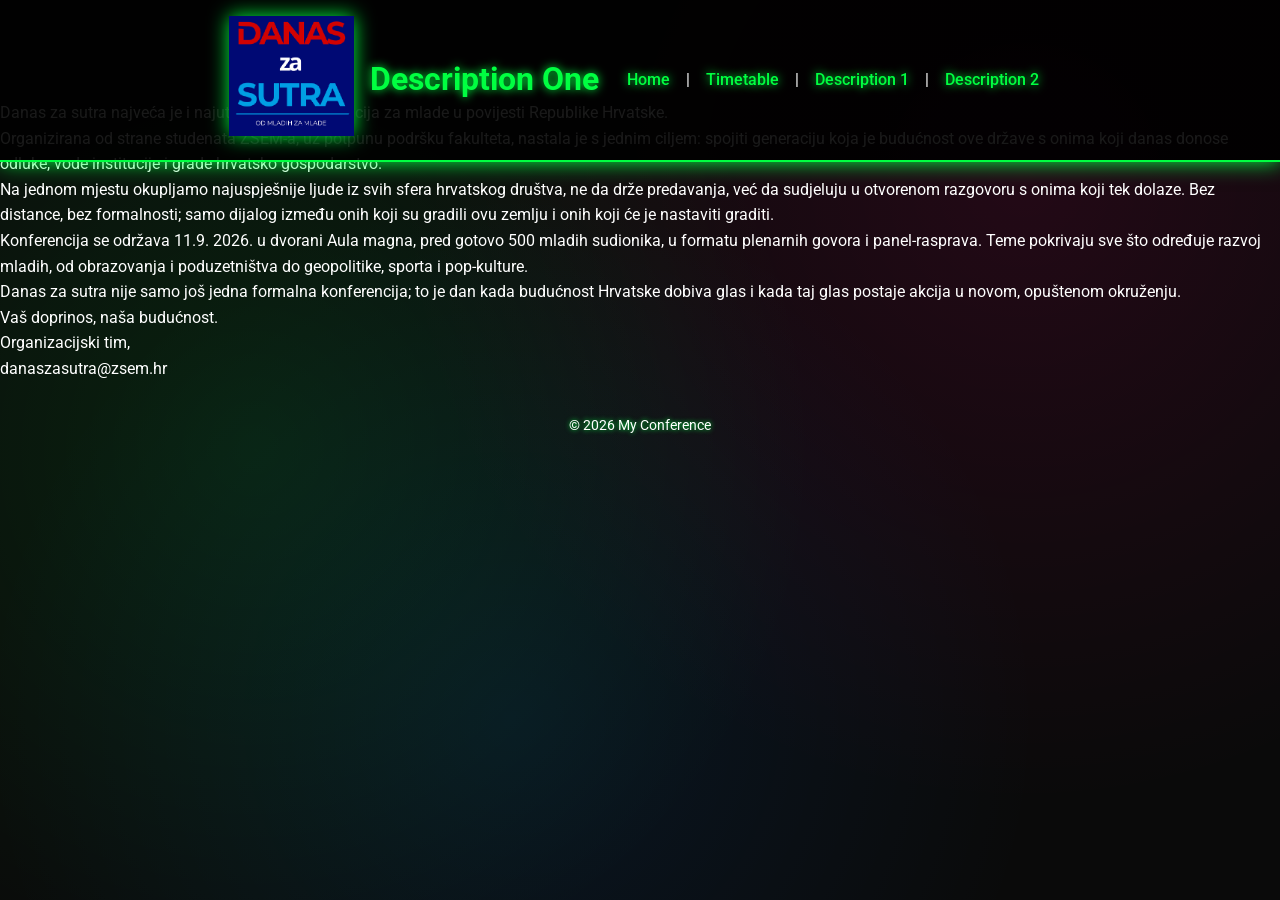
<file: description1.html>
<!DOCTYPE html>
<html lang="en">
<head>
    <meta charset="UTF-8">
    <meta name="viewport" content="width=device-width, initial-scale=1.0">
    <title>Description 1</title>
    <link href="https://fonts.googleapis.com/css2?family=Roboto:wght@400;700&display=swap" rel="stylesheet">
    <link rel="stylesheet" href="css/styles.css">
</head>
<body>
    <header>
        <a href="index.html"><img src="images/logo.png" alt="Conference logo" id="logo"></a>
        <h1>Description One</h1>
        <nav>
            <a href="index.html">Home</a> |
            <a href="timetable.html">Timetable</a> |
            <a href="description1.html">Description 1</a> |
            <a href="description2.html">Description 2</a>
        </nav>
    </header>
    <main>
        <p>Danas za sutra najveća je i najutjecajnija konferencija za mlade u
povijesti Republike Hrvatske.</p>
        <p>Organizirana od strane studenata ZŠEM-a, uz potpunu podršku fakulteta,
nastala je s jednim ciljem: spojiti generaciju koja je budućnost ove 
države s onima koji danas donose odluke, vode institucije i grade hrvatsko
gospodarstvo.</p>
        <p>Na jednom mjestu okupljamo najuspješnije ljude iz svih sfera hrvatskog
društva, ne da drže predavanja, već da sudjeluju u otvorenom razgovoru s
onima koji tek dolaze. Bez distance, bez formalnosti; samo dijalog između
onih koji su gradili ovu zemlju i onih koji će je nastaviti graditi.</p>
        <p>Konferencija se održava 11.9. 2026. u dvorani Aula magna, pred gotovo
500 mladih sudionika, u formatu plenarnih govora i panel-rasprava. Teme
pokrivaju sve što određuje razvoj mladih, od obrazovanja i poduzetništva
do geopolitike, sporta i pop-kulture.</p>
        <p>Danas za sutra nije samo još jedna formalna konferencija; to je dan kada
budućnost Hrvatske dobiva glas i kada taj glas postaje akcija u novom,
opuštenom okruženju.</p>
        <p>Vaš doprinos, naša budućnost.<br>
Organizacijski tim,<br>
danaszasutra@zsem.hr</p>
    </main>
    <footer>
        <p>&copy; 2026 My Conference</p>
    </footer>
</body>
</html>
</file>
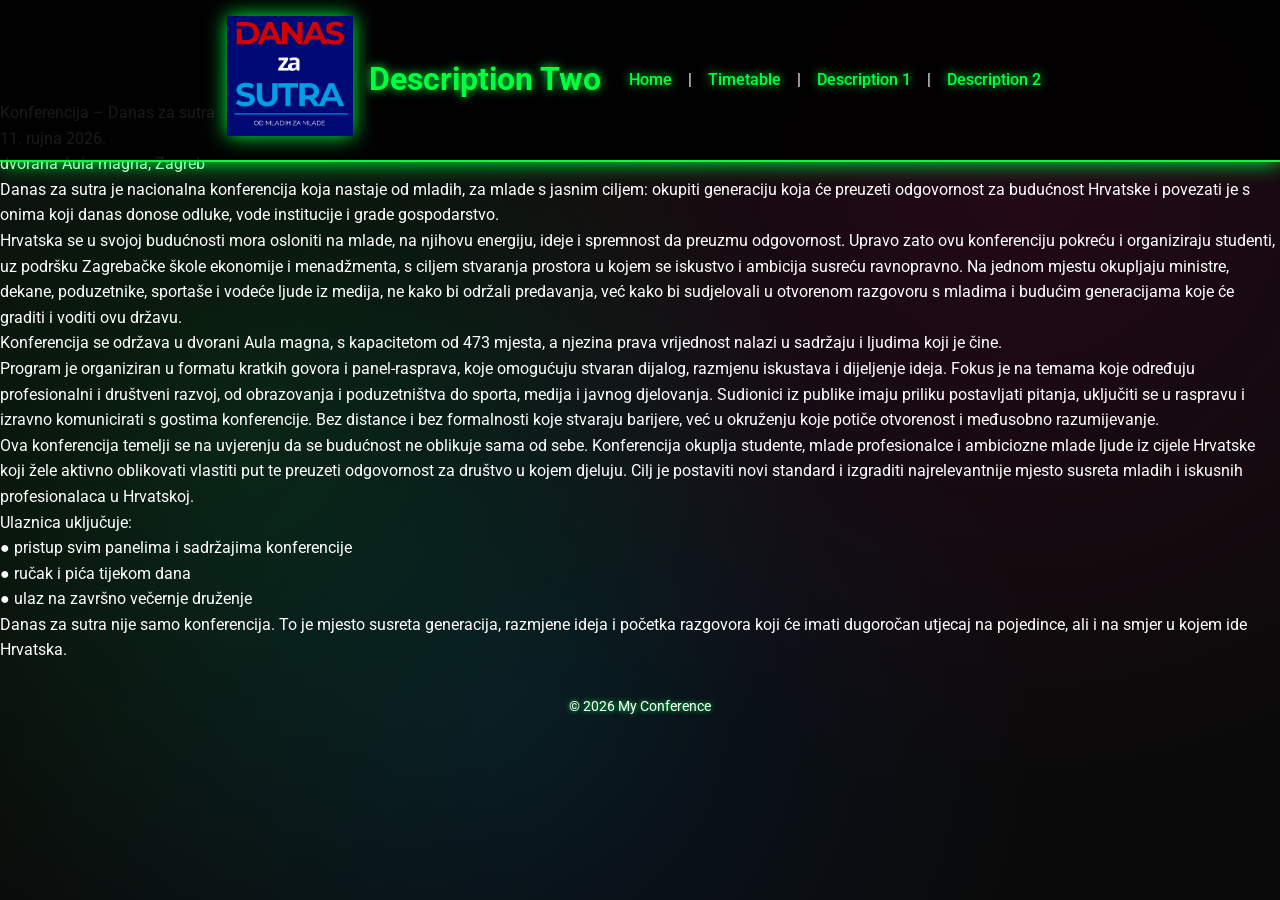
<file: description2.html>
<!DOCTYPE html>
<html lang="en">
<head>
    <meta charset="UTF-8">
    <meta name="viewport" content="width=device-width, initial-scale=1.0">
    <title>Description 2</title>
    <link href="https://fonts.googleapis.com/css2?family=Roboto:wght@400;700&display=swap" rel="stylesheet">
    <link rel="stylesheet" href="css/styles.css">
</head>
<body>
    <header>
        <a href="index.html"><img src="images/logo.png" alt="Conference logo" id="logo"></a>
        <h1>Description Two</h1>
        <nav>
            <a href="index.html">Home</a> |
            <a href="timetable.html">Timetable</a> |
            <a href="description1.html">Description 1</a> |
            <a href="description2.html">Description 2</a>
        </nav>
    </header>
    <main>
        <p>Konferencija – Danas za sutra<br>
11. rujna 2026.<br>
dvorana Aula magna, Zagreb</p>
        <p>Danas za sutra je nacionalna konferencija koja nastaje od mladih, za mlade s jasnim ciljem: okupiti generaciju koja će preuzeti odgovornost za budućnost Hrvatske i povezati je s onima koji danas donose odluke, vode institucije i grade gospodarstvo.</p>
        <p>Hrvatska se u svojoj budućnosti mora osloniti na mlade, na njihovu energiju, ideje i spremnost da preuzmu odgovornost. Upravo zato ovu konferenciju pokreću i organiziraju studenti, uz podršku Zagrebačke škole ekonomije i menadžmenta, s ciljem stvaranja prostora u kojem se iskustvo i ambicija susreću ravnopravno. Na jednom mjestu okupljaju ministre, dekane, poduzetnike, sportaše i vodeće ljude iz medija, ne kako bi održali predavanja, već kako bi sudjelovali u otvorenom razgovoru s mladima i budućim generacijama koje će graditi i voditi ovu državu.</p>
        <p>Konferencija se održava u dvorani Aula magna, s kapacitetom od 473 mjesta, a njezina prava vrijednost nalazi u sadržaju i ljudima koji je čine.</p>
        <p>Program je organiziran u formatu kratkih govora i panel-rasprava, koje omogućuju stvaran dijalog, razmjenu iskustava i dijeljenje ideja. Fokus je na temama koje određuju profesionalni i društveni razvoj, od obrazovanja i poduzetništva do sporta, medija i javnog djelovanja. Sudionici iz publike imaju priliku postavljati pitanja, uključiti se u raspravu i izravno komunicirati s gostima konferencije. Bez distance i bez formalnosti koje stvaraju barijere, već u okruženju koje potiče otvorenost i međusobno razumijevanje.</p>
        <p>Ova konferencija temelji se na uvjerenju da se budućnost ne oblikuje sama od sebe. Konferencija okuplja studente, mlade profesionalce i ambiciozne mlade ljude iz cijele Hrvatske koji žele aktivno oblikovati vlastiti put te preuzeti odgovornost za društvo u kojem djeluju. Cilj je postaviti novi standard i izgraditi najrelevantnije mjesto susreta mladih i iskusnih profesionalaca u Hrvatskoj.</p>
        <p>Ulaznica uključuje:<br>
● pristup svim panelima i sadržajima konferencije<br>
● ručak i pića tijekom dana<br>
● ulaz na završno večernje druženje</p>
        <p>Danas za sutra nije samo konferencija. To je mjesto susreta generacija, razmjene ideja i početka razgovora koji će imati dugoročan utjecaj na pojedince, ali i na smjer u kojem ide Hrvatska.</p>
    </main>
    <footer>
        <p>&copy; 2026 My Conference</p>
    </footer>
</body>
</html>
</file>
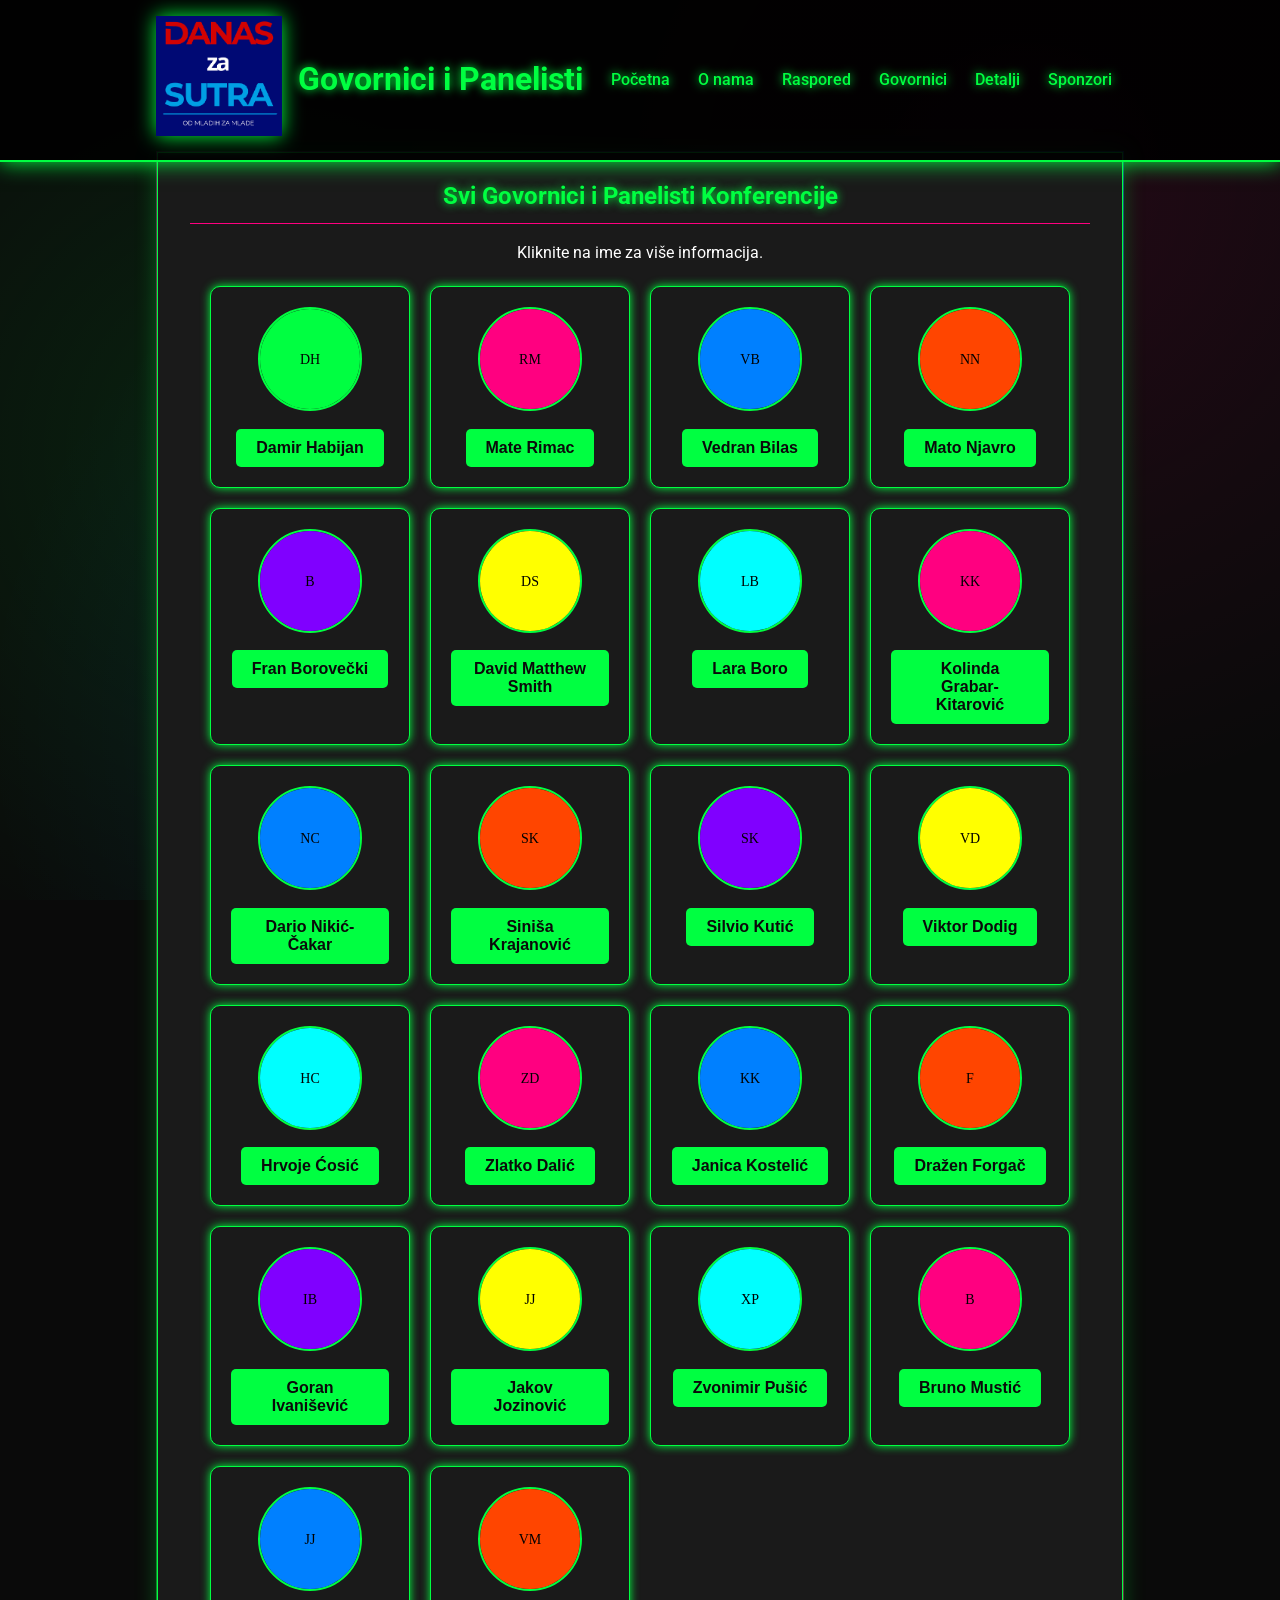
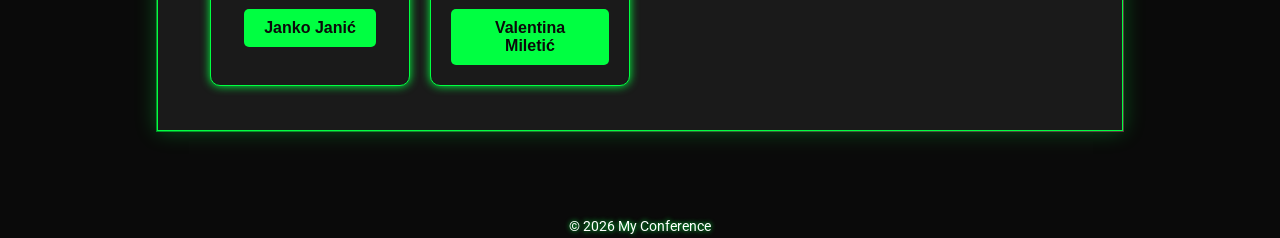
<file: speakers.html>
<!DOCTYPE html>
<html lang="en">
<head>
    <meta charset="UTF-8">
    <meta name="viewport" content="width=device-width, initial-scale=1.0">
    <title>Speakers & Panelists</title>
    <link href="https://fonts.googleapis.com/css2?family=Roboto:wght@400;700&display=swap" rel="stylesheet">
    <link rel="stylesheet" href="css/styles.css">
</head>
<body>
    <header>
        <a href="index.html"><img src="images/logo.png" alt="Conference logo" id="logo"></a>
        <h1>Govornici i Panelisti</h1>
        <nav>
            <a href="index.html#home">Početna</a>
            <a href="index.html#about">O nama</a>
            <a href="index.html#timetable">Raspored</a>
            <a href="speakers.html">Govornici</a>
            <a href="index.html#details">Detalji</a>
            <a href="index.html#sponsors">Sponzori</a>
        </nav>
    </header>
    <main id="speakers">
        <section>
            <h2>Svi Govornici i Panelisti Konferencije</h2>
            <p>Kliknite na ime za više informacija.</p>
            <div class="speakers-grid">
                <div class="speaker">
                    <img src="[data-uri]" alt="Damir Habijan">
                    <button class="speaker-btn" onclick="showBio('damir')">Damir Habijan</button>
                </div>
                <div class="speaker">
                    <img src="[data-uri]" alt="Mate Rimac">
                    <button class="speaker-btn" onclick="showBio('mate')">Mate Rimac</button>
                </div>
                <div class="speaker">
                    <img src="[data-uri]" alt="Vedran Bilas">
                    <button class="speaker-btn" onclick="showBio('vedran')">Vedran Bilas</button>
                </div>
                <div class="speaker">
                    <img src="[data-uri]" alt="Mato Njavro">
                    <button class="speaker-btn" onclick="showBio('mato')">Mato Njavro</button>
                </div>
                <div class="speaker">
                    <img src="[data-uri]" alt="Fran Borovečki">
                    <button class="speaker-btn" onclick="showBio('fran')">Fran Borovečki</button>
                </div>
                <div class="speaker">
                    <img src="[data-uri]" alt="David Matthew Smith">
                    <button class="speaker-btn" onclick="showBio('david')">David Matthew Smith</button>
                </div>
                <div class="speaker">
                    <img src="[data-uri]" alt="Lara Boro">
                    <button class="speaker-btn" onclick="showBio('lara')">Lara Boro</button>
                </div>
                <div class="speaker">
                    <img src="[data-uri]" alt="Kolinda Grabar-Kitarović">
                    <button class="speaker-btn" onclick="showBio('kolinda')">Kolinda Grabar-Kitarović</button>
                </div>
                <div class="speaker">
                    <img src="[data-uri]" alt="Dario Nikić-Čakar">
                    <button class="speaker-btn" onclick="showBio('dario')">Dario Nikić-Čakar</button>
                </div>
                <div class="speaker">
                    <img src="[data-uri]" alt="Siniša Krajanović">
                    <button class="speaker-btn" onclick="showBio('sinisa')">Siniša Krajanović</button>
                </div>
                <div class="speaker">
                    <img src="[data-uri]" alt="Silvio Kutić">
                    <button class="speaker-btn" onclick="showBio('silvio')">Silvio Kutić</button>
                </div>
                <div class="speaker">
                    <img src="[data-uri]" alt="Viktor Dodig">
                    <button class="speaker-btn" onclick="showBio('viktor')">Viktor Dodig</button>
                </div>
                <div class="speaker">
                    <img src="[data-uri]" alt="Hrvoje Ćosić">
                    <button class="speaker-btn" onclick="showBio('hrvoje')">Hrvoje Ćosić</button>
                </div>
                <div class="speaker">
                    <img src="[data-uri]" alt="Zlatko Dalić">
                    <button class="speaker-btn" onclick="showBio('zlatko')">Zlatko Dalić</button>
                </div>
                <div class="speaker">
                    <img src="[data-uri]" alt="Janica Kostelić">
                    <button class="speaker-btn" onclick="showBio('janica')">Janica Kostelić</button>
                </div>
                <div class="speaker">
                    <img src="[data-uri]" alt="Dražen Forgač">
                    <button class="speaker-btn" onclick="showBio('drazen')">Dražen Forgač</button>
                </div>
                <div class="speaker">
                    <img src="[data-uri]" alt="Goran Ivanišević">
                    <button class="speaker-btn" onclick="showBio('goran')">Goran Ivanišević</button>
                </div>
                <div class="speaker">
                    <img src="[data-uri]" alt="Jakov Jozinović">
                    <button class="speaker-btn" onclick="showBio('jakov')">Jakov Jozinović</button>
                </div>
                <div class="speaker">
                    <img src="[data-uri]" alt="Zvonimir Pušić">
                    <button class="speaker-btn" onclick="showBio('zvonimir')">Zvonimir Pušić</button>
                </div>
                <div class="speaker">
                    <img src="[data-uri]" alt="Bruno Mustić">
                    <button class="speaker-btn" onclick="showBio('bruno')">Bruno Mustić</button>
                </div>
                <div class="speaker">
                    <img src="[data-uri]" alt="Janko Janić">
                    <button class="speaker-btn" onclick="showBio('janko')">Janko Janić</button>
                </div>
                <div class="speaker">
                    <img src="[data-uri]" alt="Valentina Miletić">
                    <button class="speaker-btn" onclick="showBio('valentina')">Valentina Miletić</button>
                </div>
            </div>
        </section>
    </main>

    <!-- Modal for speaker bios -->
    <div id="bioModal" class="modal">
        <div class="modal-content">
            <span class="close" onclick="closeBio()">&times;</span>
            <div id="modal-body">
                <!-- Content will be inserted here by JS -->
            </div>
        </div>
    </div>

    <footer>
        <p>&copy; 2026 My Conference</p>
    </footer>

    <script>
        const speakerBios = {
            damir: {
                name: 'Damir Habijan',
                bio: 'Ministar gospodarstva i održivog razvoja. Voditelj inicijativa za zelenu energiju i inovacije u Hrvatskoj.',
                image: '[data-uri]'
            },
            mate: {
                name: 'Mate Rimac',
                bio: 'Poduzetnik i izumitelj. Osnivač Rimac Automobila, vodeći u električnim vozilima i baterijskim tehnologijama.',
                image: '[data-uri]'
            },
            vedran: {
                name: 'Vedran Bilas',
                bio: 'Dekan Fakulteta elektrotehnike i računarstva. Stručnjak za obrazovanje i znanost u Hrvatskoj.',
                image: '[data-uri]'
            },
            mato: {
                name: 'Mato Njavro',
                bio: 'Rektor Sveučilišta u Zagrebu. Promicatelj visokog obrazovanja i istraživanja.',
                image: '[data-uri]'
            },
            fran: {
                name: 'Fran Borovečki',
                bio: 'Profesor medicine. Voditelj istraživanja u biomedicini i javnom zdravstvu.',
                image: '[data-uri]'
            },
            david: {
                name: 'David Matthew Smith',
                bio: 'Međunarodni stručnjak za obrazovanje. Savjetnik za reforme u visokom obrazovanju.',
                image: '[data-uri]'
            },
            lara: {
                name: 'Lara Boro',
                bio: 'Politička analitičarka. Specijalizirana za geopolitiku i međunarodne odnose.',
                image: '[data-uri]'
            },
            kolinda: {
                name: 'Kolinda Grabar-Kitarović',
                bio: 'Bivša predsjednica Republike Hrvatske. Diplomatska karijera i vodstvo u međunarodnim organizacijama.',
                image: '[data-uri]'
            },
            dario: {
                name: 'Dario Nikić-Čakar',
                bio: 'Viceguverner Hrvatske narodne banke. Ekonomist fokusiran na monetarnu politiku.',
                image: '[data-uri]'
            },
            sinisa: {
                name: 'Siniša Krajanović',
                bio: 'Poduzetnik i investitor. Osnivač uspješnih startupova u Hrvatskoj.',
                image: '[data-uri]'
            },
            silvio: {
                name: 'Silvio Kutić',
                bio: 'Poslovni lider. CEO velikih korporacija s fokusom na inovacije.',
                image: '[data-uri]'
            },
            viktor: {
                name: 'Viktor Dodig',
                bio: 'Financijski stručnjak. Voditelj investicijskih fondova.',
                image: '[data-uri]'
            },
            hrvoje: {
                name: 'Hrvoje Ćosić',
                bio: 'Tehnološki poduzetnik. Razvija softverska rješenja za poslovanje.',
                image: '[data-uri]'
            },
            zlatko: {
                name: 'Zlatko Dalić',
                bio: 'Izbornik hrvatske nogometne reprezentacije. Legenda sporta.',
                image: '[data-uri]'
            },
            janica: {
                name: 'Janica Kostelić',
                bio: 'Olimpijska pobjednica u skijanju. Promicateljica sporta i zdravog života.',
                image: '[data-uri]'
            },
            drazen: {
                name: 'Dražen Forgač',
                bio: 'Košarkaška legenda. Motivacijski govornik i sportski komentator.',
                image: '[data-uri]'
            },
            goran: {
                name: 'Goran Ivanišević',
                bio: 'Teniski prvak Wimbledona. Sportski komentator i filantrop.',
                image: '[data-uri]'
            },
            jakov: {
                name: 'Jakov Jozinović',
                bio: 'Novinar i medijski stručnjak. Voditelj emisija o kulturi i društvu.',
                image: '[data-uri]'
            },
            zvonimir: {
                name: 'Zvonimir Pušić',
                bio: 'Političar i diplomat. Bivši ministar vanjskih poslova.',
                image: '[data-uri]'
            },
            bruno: {
                name: 'Bruno Mustić',
                bio: 'Glazbenik i kulturni djelatnik. Voditelj festivala i promocije kulture.',
                image: '[data-uri]'
            },
            janko: {
                name: 'Janko Janić',
                bio: 'Poduzetnik u medijima. Osnivač digitalnih platformi za informiranje.',
                image: '[data-uri]'
            },
            valentina: {
                name: 'Valentina Miletić',
                bio: 'Sportska novinarka. Voditeljica emisija o sportu i motivaciji.',
                image: '[data-uri]'
            }
        };

        function showBio(id) {
            const bio = speakerBios[id];
            const modalBody = document.getElementById('modal-body');
            modalBody.innerHTML = `
                <h2>${bio.name}</h2>
                <img src="${bio.image}" alt="${bio.name}" style="width:100px; height:100px; border-radius:50%; margin:10px;">
                <p>${bio.bio}</p>
            `;
            document.getElementById('bioModal').style.display = 'block';
        }

        function closeBio() {
            document.getElementById('bioModal').style.display = 'none';
        }

        window.onclick = function(event) {
            const modal = document.getElementById('bioModal');
            if (event.target == modal) {
                modal.style.display = 'none';
            }
        }
    </script>
</body>
</html>
</file>
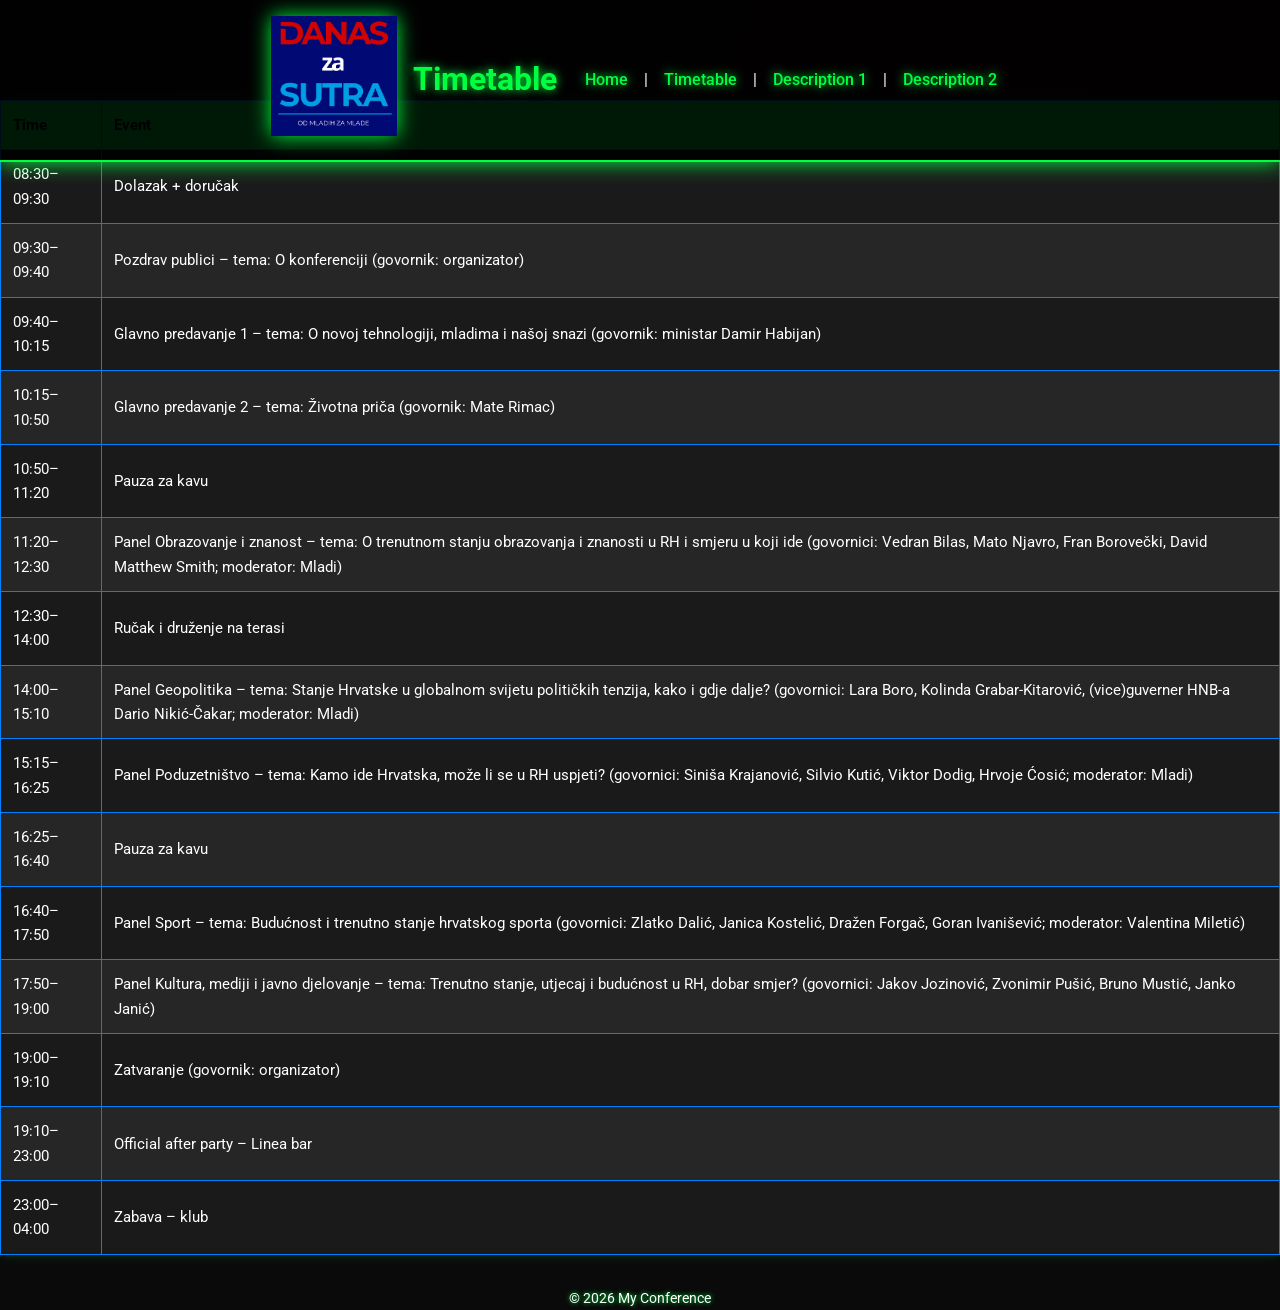
<file: timetable.html>
<!DOCTYPE html>
<html lang="en">
<head>
    <meta charset="UTF-8">
    <meta name="viewport" content="width=device-width, initial-scale=1.0">
    <title>Conference Timetable</title>
    <link href="https://fonts.googleapis.com/css2?family=Roboto:wght@400;700&display=swap" rel="stylesheet">
    <link rel="stylesheet" href="css/styles.css">
</head>
<body>
    <header>
        <a href="index.html"><img src="images/logo.png" alt="Conference logo" id="logo"></a>
        <h1>Timetable</h1>
        <nav>
            <a href="index.html">Home</a> |
            <a href="timetable.html">Timetable</a> |
            <a href="description1.html">Description 1</a> |
            <a href="description2.html">Description 2</a>
        </nav>
    </header>
    <main>
        <table>
            <thead>
                <tr><th>Time</th><th>Event</th></tr>
            </thead>
            <tbody>
                <tr><td>08:30–09:30</td><td>Dolazak + doručak</td></tr>
                <tr><td>09:30–09:40</td><td>Pozdrav publici – tema: O konferenciji (govornik: organizator)</td></tr>
                <tr><td>09:40–10:15</td><td>Glavno predavanje 1 – tema: O novoj tehnologiji, mladima i našoj snazi (govornik: ministar Damir Habijan)</td></tr>
                <tr><td>10:15–10:50</td><td>Glavno predavanje 2 – tema: Životna priča (govornik: Mate Rimac)</td></tr>
                <tr><td>10:50–11:20</td><td>Pauza za kavu</td></tr>
                <tr><td>11:20–12:30</td><td>Panel Obrazovanje i znanost – tema: O trenutnom stanju obrazovanja i znanosti u RH i smjeru u koji ide (govornici: Vedran Bilas, Mato Njavro, Fran Borovečki, David Matthew Smith; moderator: Mladi)</td></tr>
                <tr><td>12:30–14:00</td><td>Ručak i druženje na terasi</td></tr>
                <tr><td>14:00–15:10</td><td>Panel Geopolitika – tema: Stanje Hrvatske u globalnom svijetu političkih tenzija, kako i gdje dalje? (govornici: Lara Boro, Kolinda Grabar‑Kitarović, (vice)guverner HNB‑a Dario Nikić‑Čakar; moderator: Mladi)</td></tr>
                <tr><td>15:15–16:25</td><td>Panel Poduzetništvo – tema: Kamo ide Hrvatska, može li se u RH uspjeti? (govornici: Siniša Krajanović, Silvio Kutić, Viktor Dodig, Hrvoje Ćosić; moderator: Mladi)</td></tr>
                <tr><td>16:25–16:40</td><td>Pauza za kavu</td></tr>
                <tr><td>16:40–17:50</td><td>Panel Sport – tema: Budućnost i trenutno stanje hrvatskog sporta (govornici: Zlatko Dalić, Janica Kostelić, Dražen Forgač, Goran Ivanišević; moderator: Valentina Miletić)</td></tr>
                <tr><td>17:50–19:00</td><td>Panel Kultura, mediji i javno djelovanje – tema: Trenutno stanje, utjecaj i budućnost u RH, dobar smjer? (govornici: Jakov Jozinović, Zvonimir Pušić, Bruno Mustić, Janko Janić)</td></tr>
                <tr><td>19:00–19:10</td><td>Zatvaranje (govornik: organizator)</td></tr>
                <tr><td>19:10–23:00</td><td>Official after party – Linea bar</td></tr>
                <tr><td>23:00–04:00</td><td>Zabava – klub</td></tr>
            </tbody>
        </table>
    </main>
    <footer>
        <p>&copy; 2026 My Conference</p>
    </footer>
</body>
</html>
</file>
<file: css/styles.css>
/* Basic reset */
body, h1, h2, p, table, th, td {
    margin: 0;
    padding: 0;
    font-family: 'Roboto', Arial, sans-serif;
}

/* load a web font */
@import url('https://fonts.googleapis.com/css2?family=Roboto:wght@400;700&display=swap');

/* Dark, mysterious high-tech theme */
:root {
    --primary-color: #00ff41; /* Neon green */
    --secondary-color: #ff0080; /* Neon pink */
    --accent-color: #0080ff; /* Neon blue */
    --background-color: #0a0a0a; /* Deep black */
    --surface-color: #1a1a1a; /* Dark gray */
    --text-color: #ffffff;
    --glow: 0 0 10px var(--primary-color);
}

body {
    line-height: 1.6;
    padding: 0;
    max-width: 100%;
    margin: 0;
    background: var(--background-color);
    color: var(--text-color);
    position: relative;
    overflow-x: hidden;
    background-image: radial-gradient(circle at 20% 50%, rgba(0, 255, 65, 0.1) 0%, transparent 50%),
                      radial-gradient(circle at 80% 20%, rgba(255, 0, 128, 0.1) 0%, transparent 50%),
                      radial-gradient(circle at 40% 80%, rgba(0, 128, 255, 0.1) 0%, transparent 50%);
    background-attachment: fixed;
}

body {
    padding-top: 100px; /* space for fixed header */
}

/* Glowing bubbles with neon colors */
.bubbles {
    position: absolute;
    top: 0;
    left: 0;
    width: 100%;
    height: 100%;
    pointer-events: none;
    overflow: hidden;
}

.bubble {
    position: absolute;
    width: var(--size, 100px);
    height: var(--size, 100px);
    left: var(--x, 50%);
    top: var(--y, 100%);
    background: var(--bg, #00ff41);
    border-radius: 50%;
    opacity: 0.6;
    animation: float 25s linear infinite;
    box-shadow: var(--glow);
}

@keyframes float {
    from {transform: translateY(0) scale(1); filter: blur(0px);}
    to {transform: translateY(-120vh) scale(1.2); filter: blur(2px);}
}

/* High-tech header */
header {
    display: flex;
    align-items: center;
    justify-content: center;
    gap: 1rem;
    padding: 1rem 0;
    background: rgba(0,0,0,0.9);
    position: fixed;
    width: 100%;
    top: 0;
    z-index: 1000;
    box-shadow: 0 0 20px var(--primary-color);
    border-bottom: 2px solid var(--primary-color);
}

#logo {
    height: 120px;
    width: auto;
    filter: drop-shadow(0 0 10px var(--primary-color));
    background: transparent;
}

nav a {
    margin: 0 0.75rem;
    text-decoration: none;
    color: var(--primary-color);
    font-weight: 500;
    text-shadow: var(--glow);
    transition: all 0.3s;
}

nav a:hover {
    color: var(--secondary-color);
    text-shadow: 0 0 15px var(--secondary-color);
}

h1 {
    font-family: 'Roboto', Arial, sans-serif;
    font-weight: 700;
    color: var(--primary-color);
    text-shadow: var(--glow);
}

/* Sections with dark, glowing borders */
section {
    background: var(--surface-color);
    margin: 2rem auto;
    padding: 1.5rem 2rem;
    max-width: 900px;
    border-radius: 0;
    border: 1px solid var(--primary-color);
    box-shadow: 0 0 20px rgba(0, 255, 65, 0.3);
    position: relative;
}

section::before {
    content: '';
    position: absolute;
    top: -2px;
    left: -2px;
    right: -2px;
    bottom: -2px;
    background: linear-gradient(45deg, var(--primary-color), var(--secondary-color), var(--accent-color));
    border-radius: 0;
    z-index: -1;
    opacity: 0.5;
}

section h2 {
    color: var(--primary-color);
    margin-bottom: 1rem;
    text-shadow: var(--glow);
    border-bottom: 1px solid var(--secondary-color);
    padding-bottom: 0.5rem;
}

/* Table with high-tech styling */
table {
    width: 100%;
    border-collapse: collapse;
    margin-bottom: 2rem;
    font-size: 0.95rem;
    background: var(--surface-color);
    border: 1px solid var(--primary-color);
    box-shadow: 0 0 10px rgba(0, 255, 65, 0.2);
}

th, td {
    border: 1px solid var(--accent-color);
    padding: 0.75rem;
    text-align: left;
}

tbody tr:nth-child(even) {
    background: rgba(255, 255, 255, 0.05);
}

thead {
    background: var(--primary-color);
    color: #000;
    text-shadow: none;
}

tbody tr:hover {
    background: rgba(0, 255, 65, 0.1);
    box-shadow: 0 0 5px var(--primary-color);
}

/* Footer */
footer {
    text-align: center;
    margin-top: 2rem;
    font-size: 0.9rem;
    color: var(--text-color);
    text-shadow: 0 0 5px var(--primary-color);
}

/* Smooth scrolling */
html {
    scroll-behavior: smooth;
}

/* Add some glitch effect on hover for sections */
section:hover {
    animation: glitch 0.3s;
}

@keyframes glitch {
    0% {transform: translate(0);}
    20% {transform: translate(-2px, 2px);}
    40% {transform: translate(-2px, -2px);}
    60% {transform: translate(2px, 2px);}
    80% {transform: translate(2px, -2px);}
    100% {transform: translate(0);}
}

/* Sponsors section */
.sponsors-grid {
    display: grid;
    grid-template-columns: repeat(auto-fit, minmax(150px, 1fr));
    gap: 1rem;
    margin-top: 1rem;
}

.sponsor {
    display: flex;
    flex-direction: column;
    align-items: center;
    padding: 1rem;
    background: rgba(255, 255, 255, 0.05);
    border: 1px solid var(--accent-color);
    border-radius: 8px;
    transition: all 0.3s;
}

.sponsor:hover {
    box-shadow: 0 0 15px var(--primary-color);
    transform: scale(1.05);
}

.logo {
    width: 60px;
    height: 60px;
    border-radius: 50%;
    display: flex;
    align-items: center;
    justify-content: center;
    font-weight: bold;
    font-size: 1.2rem;
    color: #000;
    margin-bottom: 0.5rem;
    box-shadow: 0 0 10px rgba(0, 255, 65, 0.5);
}

.sponsor span {
    font-size: 0.9rem;
    text-align: center;
    color: var(--text-color);
}

.sponsor-btn {
    background: none;
    border: none;
    color: var(--primary-color);
    font-size: 0.9rem;
    text-align: center;
    cursor: pointer;
    text-decoration: underline;
    font-family: inherit;
}

.sponsor-btn:hover {
    color: var(--secondary-color);
}

/* Modal styles */
.modal {
    display: none;
    position: fixed;
    z-index: 2000;
    left: 0;
    top: 0;
    width: 100%;
    height: 100%;
    background-color: rgba(0,0,0,0.8);
}

.modal-content {
    background: var(--surface-color);
    margin: 15% auto;
    padding: 20px;
    border: 1px solid var(--primary-color);
    width: 80%;
    max-width: 600px;
    border-radius: 0;
    box-shadow: 0 0 20px var(--primary-color);
}

.close {
    color: var(--text-color);
    float: right;
    font-size: 28px;
    font-weight: bold;
    cursor: pointer;
}

.close:hover {
    color: var(--secondary-color);
}

#modal-body h2 {
    color: var(--primary-color);
    margin-bottom: 10px;
}

#modal-body p {
    line-height: 1.6;
}

/* Speakers page styles */
.speakers-grid {
    display: grid;
    grid-template-columns: repeat(auto-fill, minmax(200px, 1fr));
    gap: 20px;
    padding: 20px;
    max-width: 1200px;
    margin: 0 auto;
}

.speaker {
    background: var(--surface-color);
    border: 1px solid var(--primary-color);
    border-radius: 10px;
    padding: 20px;
    text-align: center;
    box-shadow: var(--glow);
    transition: transform 0.3s, box-shadow 0.3s;
}

.speaker:hover {
    transform: translateY(-5px);
    box-shadow: 0 0 20px var(--primary-color);
}

.speaker img {
    width: 100px;
    height: 100px;
    border-radius: 50%;
    margin-bottom: 10px;
    border: 2px solid var(--primary-color);
}

.speaker-btn {
    background: var(--primary-color);
    color: var(--background-color);
    border: none;
    padding: 10px 20px;
    border-radius: 5px;
    cursor: pointer;
    font-size: 16px;
    font-weight: bold;
    transition: background 0.3s, box-shadow 0.3s;
}

.speaker-btn:hover {
    background: var(--secondary-color);
    box-shadow: 0 0 10px var(--secondary-color);
}

#speakers {
    padding: 20px;
    text-align: center;
}
</file>
